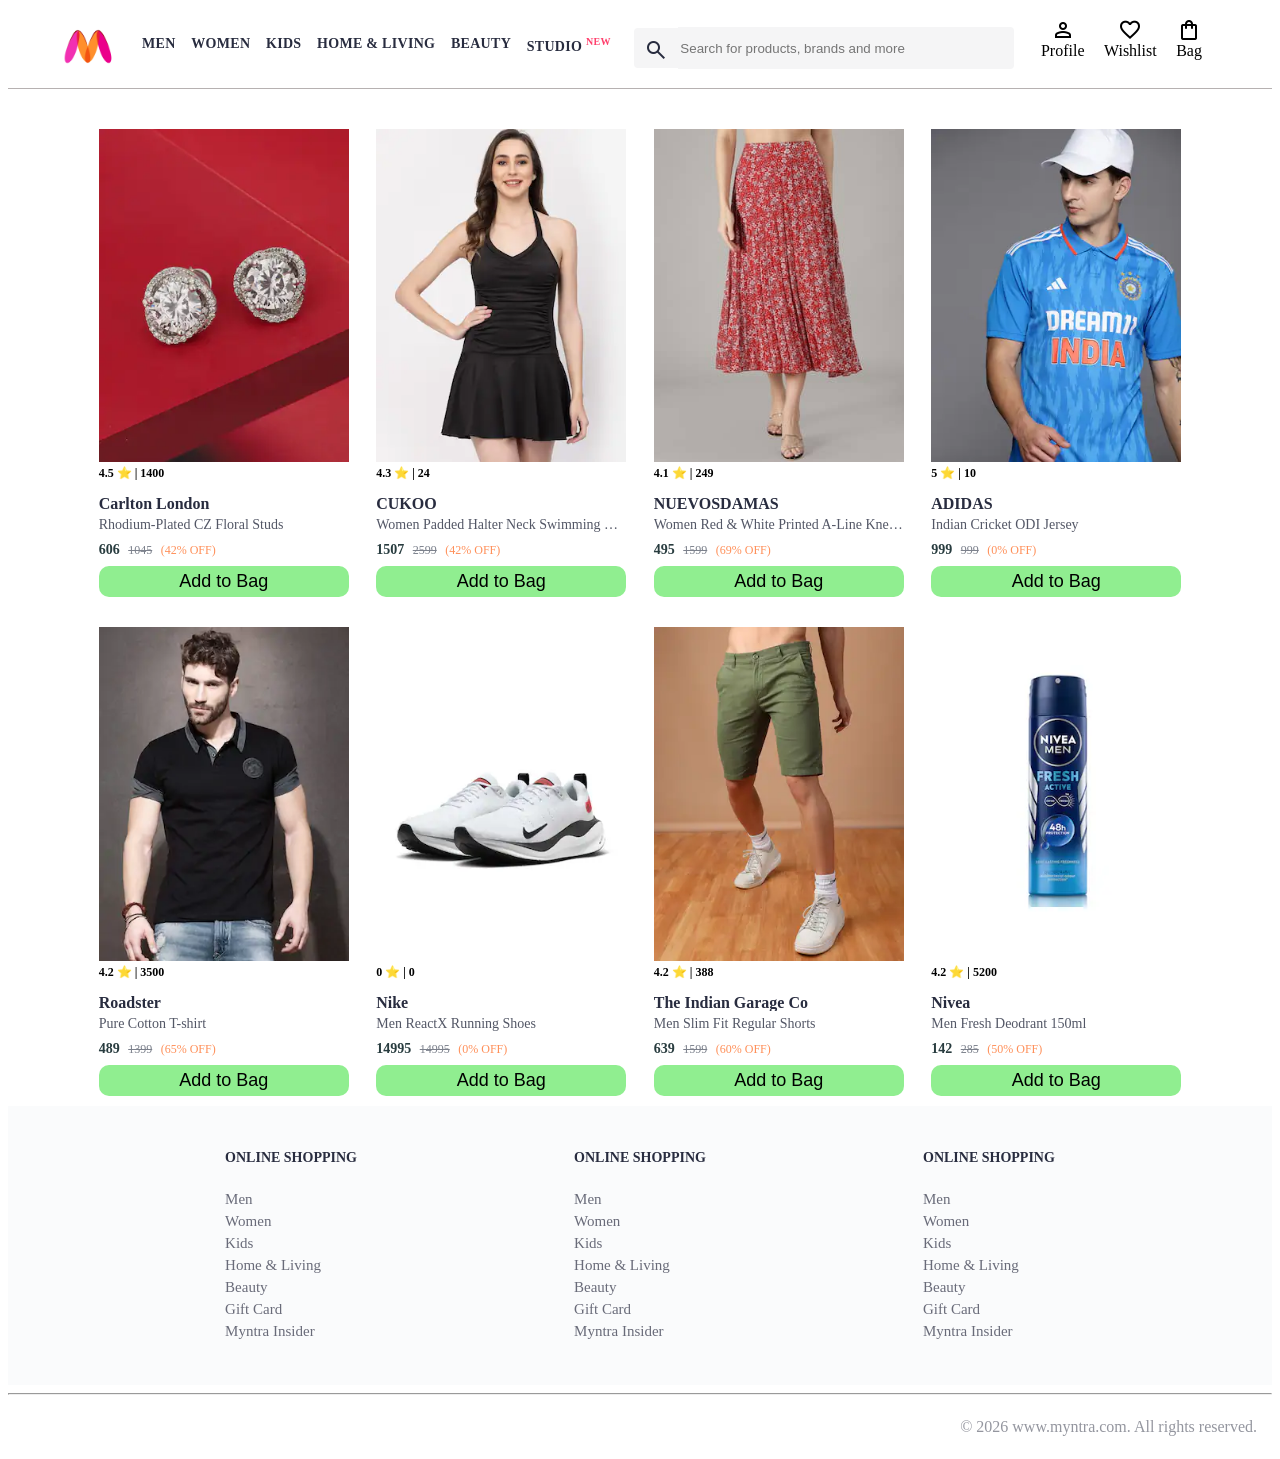
<file: index.html>
<!doctype html>
<html lang="en">
  <head>
    <title>Myntra Functional Clone</title>
    <link rel="stylesheet" href="css/index.css" />
    <link
      rel="stylesheet"
      href="https://fonts.googleapis.com/css2?family=Material+Symbols+Outlined:opsz,wght,FILL,GRAD@20..48,100..700,0..1,-50..200"
    />
  </head>
  <body>
    <header>
      <div class="logo_container">
        <a href="#"
          ><img
            class="myntra_home"
            src="images/myntra_logo.webp"
            alt="Myntra Home"
        /></a>
      </div>
      <nav class="nav_bar">
        <a href="#">Men</a>
        <a href="#">Women</a>
        <a href="#">Kids</a>
        <a href="#">Home & Living</a>
        <a href="#">Beauty</a>
        <a href="#">Studio <sup>New</sup></a>
      </nav>
      <div class="search_bar">
        <span class="material-symbols-outlined search_icon">search</span>
        <input
          class="search_input"
          placeholder="Search for products, brands and more"
        />
      </div>
      <div class="action_bar">
        <div class="action_container">
          <span class="material-symbols-outlined action_icon">person</span>
          <span class="action_name">Profile</span>
        </div>

        <div class="action_container">
          <span class="material-symbols-outlined action_icon">favorite</span>
          <span class="action_name">Wishlist</span>
        </div>

        <a class="action_container" href="pages/bag.html">
          <span class="material-symbols-outlined action_icon"
            >shopping_bag</span>
          <span class="action_name">Bag</span>
          <span class="bag-item-count">0</span>
        </a>
      </div>
    </header>
    <main>
      <div class="items-container"></div>
    </main>
    <footer>
      <div class="footer_container">
        <div class="footer_column">
          <h3>ONLINE SHOPPING</h3>

          <a href="#">Men</a>
          <a href="#">Women</a>
          <a href="#">Kids</a>
          <a href="#">Home & Living</a>
          <a href="#">Beauty</a>
          <a href="#">Gift Card</a>
          <a href="#">Myntra Insider</a>
        </div>

        <div class="footer_column">
          <h3>ONLINE SHOPPING</h3>

          <a href="#">Men</a>
          <a href="#">Women</a>
          <a href="#">Kids</a>
          <a href="#">Home & Living</a>
          <a href="#">Beauty</a>
          <a href="#">Gift Card</a>
          <a href="#">Myntra Insider</a>
        </div>

        <div class="footer_column">
          <h3>ONLINE SHOPPING</h3>

          <a href="#">Men</a>
          <a href="#">Women</a>
          <a href="#">Kids</a>
          <a href="#">Home & Living</a>
          <a href="#">Beauty</a>
          <a href="#">Gift Card</a>
          <a href="#">Myntra Insider</a>
        </div>
      </div>
      <hr />

      <div class="copyright">© 2026 www.myntra.com. All rights reserved.</div>
    </footer>
    <script src="data/items.js"></script>
    <script src="scripts/index.js"></script>
  </body>
</html>
</file>
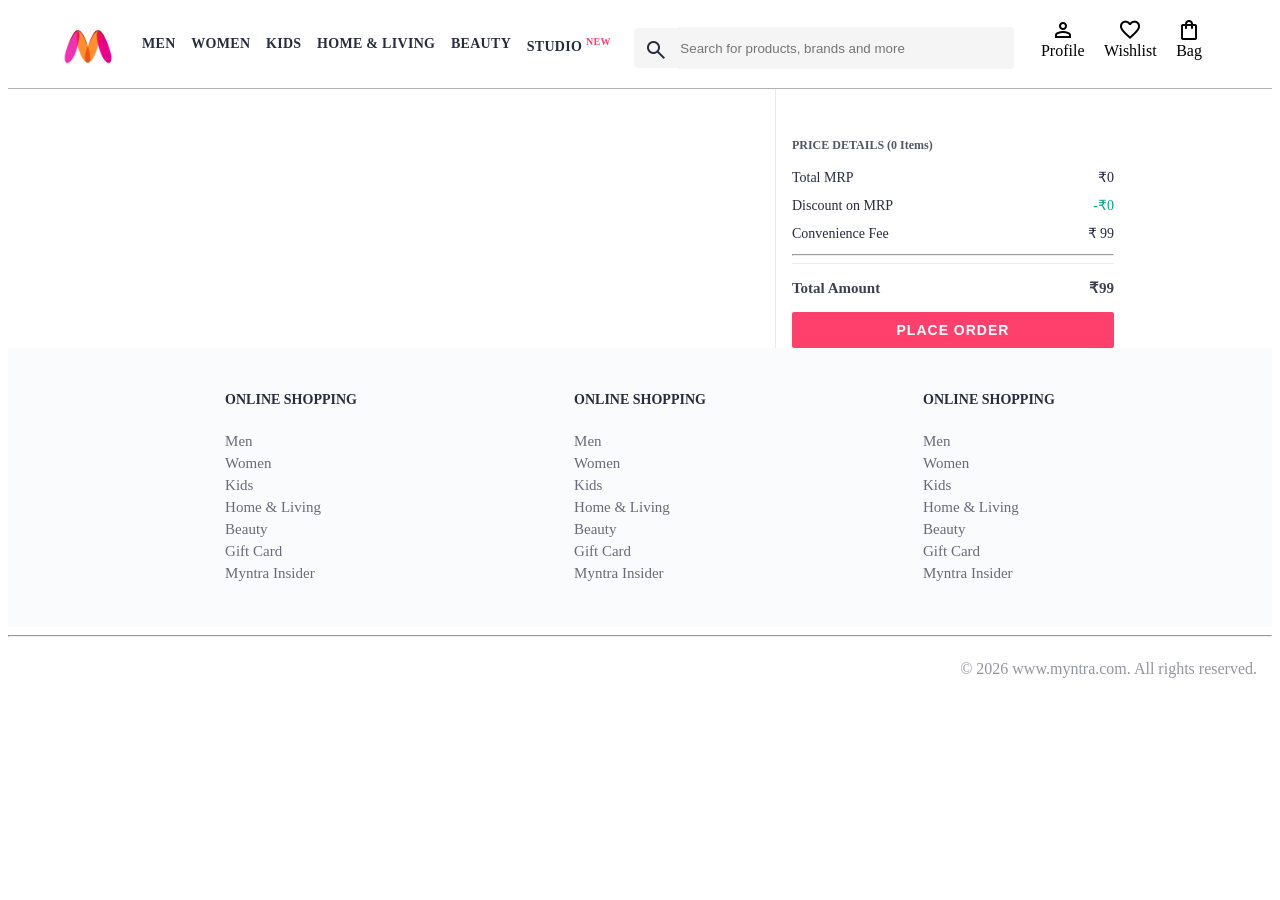
<file: pages/bag.html>
<!DOCTYPE html>
<html lang="en">
<head>
    <title>Myntra Clone</title>
    <link rel="stylesheet" href="../css/index.css">
    <link rel="stylesheet" href="../css/bag.css">
    <link rel="stylesheet" href="https://fonts.googleapis.com/css2?family=Material+Symbols+Outlined:opsz,wght,FILL,GRAD@20..48,100..700,0..1,-50..200" />
</head>
<body>
    <header>
        <div class="logo_container">
            <a href="#"><img class="myntra_home" src="../images/myntra_logo.webp" alt="Myntra Home"></a>
        </div>
        <nav class="nav_bar">
            <a href="#">Men</a>
            <a href="#">Women</a>
            <a href="#">Kids</a>
            <a href="#">Home & Living</a>
            <a href="#">Beauty</a>
            <a href="#">Studio <sup>New</sup></a>
        </nav>
        <div class="search_bar">
            <span class="material-symbols-outlined search_icon">search</span>
            <input class="search_input" placeholder="Search for products, brands and more">
        </div>
        <div class="action_bar">
            <div class="action_container">
                <span class="material-symbols-outlined action_icon">person</span>
                <span class="action_name">Profile</span>
            </div>

            <div class="action_container">
                <span class="material-symbols-outlined action_icon">favorite</span>
                <span class="action_name">Wishlist</span>
            </div>

            <div class="action_container">
                <span class="material-symbols-outlined action_icon">shopping_bag</span>
                <span class="action_name">Bag</span>
                <span class="bag-item-count">0</span>
            </div>
        </div>
    </header>
    <main>
      <div class="bag-page">
        <div class="bag-items-container">
        </div>
        <div class="bag-summary">

        </div>

      </div>
    </main>
    <footer>
        <div class="footer_container">
            <div class="footer_column">
                <h3>ONLINE SHOPPING</h3>

                <a href="#">Men</a>
                <a href="#">Women</a>
                <a href="#">Kids</a>
                <a href="#">Home & Living</a>
                <a href="#">Beauty</a>
                <a href="#">Gift Card</a>
                <a href="#">Myntra Insider</a>
            </div>

            <div class="footer_column">
                <h3>ONLINE SHOPPING</h3>

                <a href="#">Men</a>
                <a href="#">Women</a>
                <a href="#">Kids</a>
                <a href="#">Home & Living</a>
                <a href="#">Beauty</a>
                <a href="#">Gift Card</a>
                <a href="#">Myntra Insider</a>
            </div>

            <div class="footer_column">
                <h3>ONLINE SHOPPING</h3>

                <a href="#">Men</a>
                <a href="#">Women</a>
                <a href="#">Kids</a>
                <a href="#">Home & Living</a>
                <a href="#">Beauty</a>
                <a href="#">Gift Card</a>
                <a href="#">Myntra Insider</a>
            </div>
        </div>
        <hr>

        <div class="copyright">
            © 2026 www.myntra.com. All rights reserved.
        </div>
    </footer>
    <script src="../data/items.js"></script>
    <script src="../scripts/index.js"></script>
    <script src="../scripts/bag.js"></script>
</body>
</html>
</file>
<file: css/index.css>
**************** Item Page CSS *************************
/*.action_container {
    text-decoration: none;
}
a.action_container:link {
    color:black;
}
.item-details {
    cursor: pointer;
    width: 250px;
    margin: 10px;
}
.stars {
    font-size: 12px;
    font-weight: 700;
    text-align: left;
}
.company {
    font-size: 18px;
    font-weight: 700;
    line-height: 1;
    color: #282c3f;
    margin-bottom: 6px;
    overflow: hidden;
    text-overflow: ellipsis;
    white-space: nowrap;
    margin-top: 20px;
}
.item-name {
    color: #535766;
    font-size: 16px;
    line-height: 1;
    margin-bottom: 0;
    margin-top: 0;
    overflow: hidden;
    text-overflow: ellipsis;
    white-space: nowrap;
    font-weight: 400;
    display: block;
}
.price-container {
    margin-top: 10px;
}
.current-price {
    font-size: 14px;
    font-weight: 700;
    color: #282c3f;
}
.original-price {
    text-decoration: line-through;
    color: #7e818c;
    font-weight: 400;
    margin-left: 5px;
    font-size: 12px;
}
.discount-percentage {
    color: #ff905a;
    font-weight: 400;
    font-size: 12px;
    margin-left: 5px;
}
.btn-bag {
    background-color: lightgreen;
    border: none;
    padding: 5px 15px;
    border-radius: 10px;
    width: 100%;
    margin-top: 7px;
    font-size: 20px;
    cursor: pointer;
}
.bag-items {
    background-color: #f16565;
    white-space: nowrap;
    text-align: center;
    line-height: 18px;
    padding: 0 6px;
    height: 18px;
    position: relative;
    border-radius: 50%;
    font-size: 12px;
    color: #fff;
    left: 13px;
    top: -44px;
    font-weight: 700;
    cursor: pointer;
}*/

* {
    margin: 0;
    padding: 0;
    font-family: Assistant,-apple-system,BlinkMacSystemFont,Segoe UI,Roboto,Helvetica,Arial,sans-serif;
    box-sizing: border-box;
}
header {
    display: flex;
    background-color: #ffffff;
    height: 80px;
    justify-content: space-between;
    align-items: center;
    border-bottom: 1px solid #b6b1b1;
}
.myntra_home {
    height: 45px;
}
.logo_container {
    margin-left: 4%;
}
.action_bar {
    margin-right: 4%;
}
.nav_bar {
    display: flex;
    min-width: 500px;
    justify-content: space-evenly;
}
.nav_bar a {
    font-size: 14px;
    letter-spacing: .3px;
    color: #282c3f;
    font-weight: 700;
    text-transform: uppercase;
    text-decoration: none;
    padding: 28px 0;
    border-bottom: 5px solid #ffffff;
}
.nav_bar a:hover {
    border-bottom: 4px solid #f54e77;
}

.nav_bar a sup {
    color: #ff3f6c;
    font-size: 10px;
}

.search_bar {
    height: 40px;
    min-width: 200px;
    width: 30%;
    display: flex;
    align-items: center;
}
.search_icon {
    box-sizing: content-box;
    height: 20px;
    padding: 10px;

    background-color: #f5f5f6;
    color: #282c3f;
    font-weight: 300;
    border-radius: 4px 0 0 4px;
}
.search_input {
    color: #696e79;
    background-color: #f5f5f6;
    flex-grow: 1;
    height: 40px;
    border: 0;
    border-radius: 0 4px 4px 0;
}

.action_bar {
    display: flex;
    min-width: 200px;
    justify-content: space-evenly;
}

.action_container {
    display: flex;
    flex-direction: column;
    align-items: center;
}

/* Main section */
.banner_container {
    margin: 40px 0;
}
.banner_image {
    width: 100%;
}

.category_heading {
    text-transform: uppercase;
    color: #3e4152;
    letter-spacing: .15em;
    font-size: 1.8em;
    margin: 50px 0 10px 30px;
    max-height: 5em;
    font-weight: 700;
}

.category-items, .items-container{

    width: 80%;
    margin: 50px 10%;
    display: flex;
    flex-wrap: wrap;
    justify-content: space-evenly;
}

.sale_item {
    width: 250px;
}

.footer_container {
    padding: 30px 0px 40px 0px;
    background: #FAFBFC;
    display: flex;
    justify-content: space-evenly;
}

.footer_column {
    display: flex;
    flex-direction: column;
}

.footer_column h3 {
    color: #282c3f;
    font-size: 14px;
    margin-bottom: 25px;
}

.footer_column a {
    color: #696b79;
    font-size: 15px;
    text-decoration: none;
    padding-bottom: 5px;
}

.copyright {
    color: #94969f;
    text-align: end;
    padding: 15px;
}








/* staring css */
.items-container{
 width: 90%;
margin:  10px 5%;
}

.item-container{
width:250px ;
margin-top: 30px;
}

.item-image{
width: 100%;
}

.rating{
    font-size: 12px;
    font-weight: 700;
    
}

.company-name{
    margin-top: 15px;
    font-size: 16px;
    font-weight: 700;
    line-height: 1;
    color: #282c3f;
    margin-bottom: 6px;
    overflow: hidden;
    text-overflow: ellipsis;
    white-space: nowrap;
}

.item-name{
     color: #535766;
    font-size: 14px;
    font-weight: 400;
    line-height: 1;
   margin-top: 0px;
    margin-top: 0px;
    overflow: hidden;
    text-overflow: ellipsis;
    white-space: nowrap;
    display: block;
}

.price{
    margin-top: 10px;
    font-size: 14px;
    line-height: 15px;
    color: #283c3f;
    white-space: nowrap;

}

.current-price{
    font-size: 14px;
    font-weight: 700;
    color: #283c3f;

}

.original-price{
text-decoration: line-through;
color: #7c818c;
font-weight: 400;
margin-left: 5px;
font-size: 12px;
}

.discount{
    color: #ff905a;
    font-weight: 400;
    font-size: 12px;
    margin-left: 5px;

}

.btn-add-bag{
margin-top: 8px;
font-size: 18px;
width: 100%;
 background-color: lightgreen;
  border: none;
  padding: 5px 15px;
  border-radius: 10px;
  cursor: pointer;

}
.bag-item-count{
    background-color: #f16565;
    white-space: nowrap;
    text-align: center;
    line-height: 18px;
    padding: 0 6px;
    height: 18px;
    position: relative;
    border-radius: 50%;
    font-size: 12px;
    color: #fff;
    left: 13px;
    top: -44px;
    font-weight: 700;
    cursor: pointer;
   }

.action_container {
    text-decoration: none;
    
}

a.action_container{
color: black;
}
</file>
<file: css/bag.css>
.bag-items-container {
  display: inline-block;
  width: 64%;
  padding-right: 20px;
  border-right: 1px solid #eaeaec;
  padding-top: 32px;
  color: #282c3f;
  font-size: 13px;
  line-height: 1.42857143;
}

.bag-page {
  display: flex;
  width: 75%;
  margin-left: 12.5%;
}

.bag-summary {
  display: flex;
  vertical-align: top;
  display: inline-block;
  width: 35%;
  padding: 24px 0 0 16px;
  color: #282c3f;
  font-size: 13px;
  line-height: 1.42857143;
}

.bag-details-container {
  margin-bottom: 16px;
}

.price-header {
  font-size: 12px;
  font-weight: 700;
  margin: 24px 0 16px;
  color: #535766;
}

.price-item {
  margin-bottom: 12px;
  line-height: 16px;
  font-size: 14px;
  color: #282c3f;
}

.price-item-value {
  float: right;
}

.priceDetail-base-discount {
  color: #03a685;
}

.price-footer {
  font-weight: 700;
  font-size: 15px;
  padding-top: 16px;
  border-top: 1px solid #eaeaec;
  color: #3e4152;
  line-height: 16px;
}

.btn-place-order {
  width: 100%;
  letter-spacing: 1px;
  font-size: 14px;
  font-weight: 600;
  border-radius: 2px;
  border-width: 0px;
  padding: 10px 16px;
  background-color: rgb(255, 63, 108);
  color: rgb(255, 255, 255);
  cursor: pointer;
}

.bag-item-container {
  margin-bottom: 8px;
  background: #fff;
  font-size: 14px;
  border: 1px solid #eaeaec;
  border-radius: 4px;
  position: relative;
  padding: 12px 12px 0;
}

.item-left-part {
  position: absolute;
  background: rgb(255, 242, 223);
  height: 148px;
  width: 111px;
}

.item-right-part {
  padding-left: 12px;
  position: relative;
  min-height: 148px;
  margin-left: 111px;
  margin-bottom: 12px;
}

.bag-item-img {
  width: 100%;
}

.return-period {
  display: inline-flex;
  font-size: 14px;
  padding-top: 8px;
}

.return-period-days {
  font-weight: 700;
  margin-right: 4px;
}

.delivery-details {
  margin-top: 5px;
  color: #282c3f;
  font-size: 12px;
  letter-spacing: -.1px;
  margin-bottom: 8px;
  line-height: 15px;
}

.delivery-details-days {
  color: #03a685;
}

.remove-from-cart {
  position: absolute;
  font-size: 25px;
  top: 10px;
  right: 18px;
  width: 14px;
  height: 14px;
  cursor: pointer;
}
</file>
